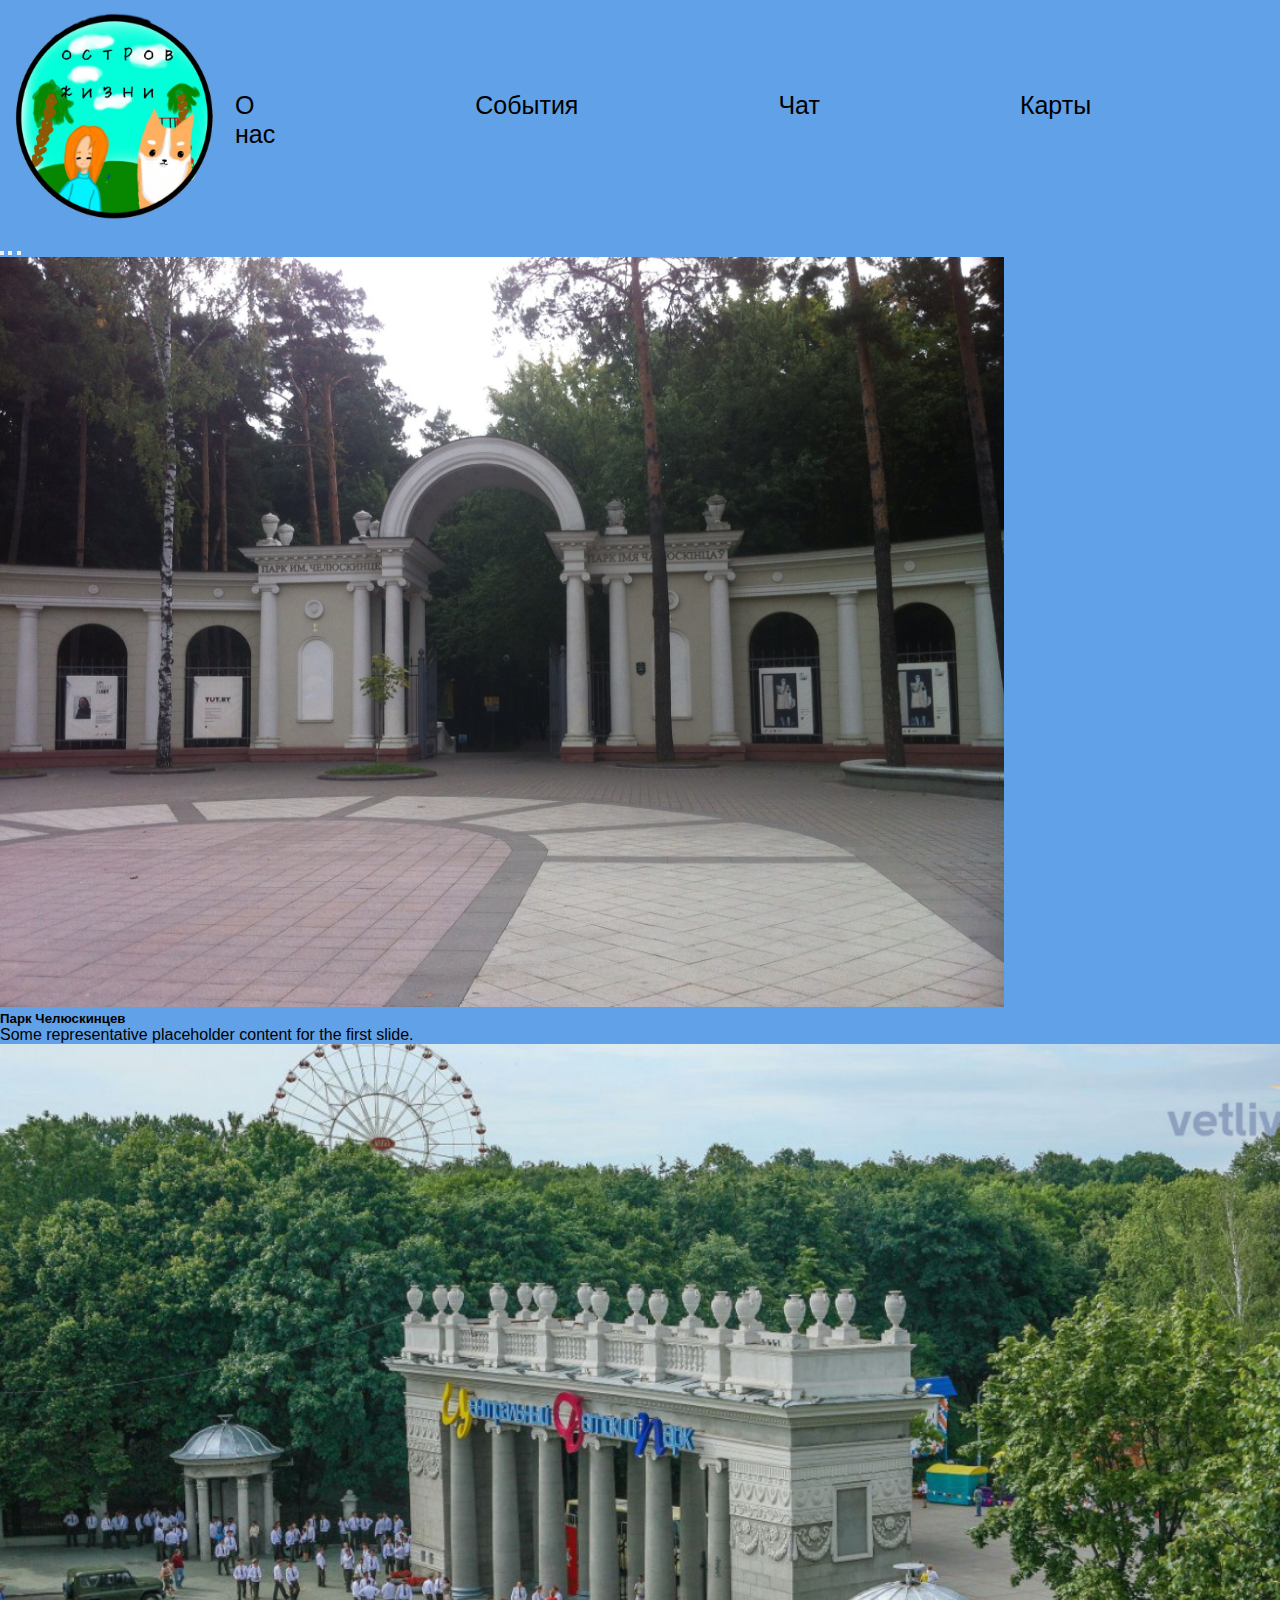
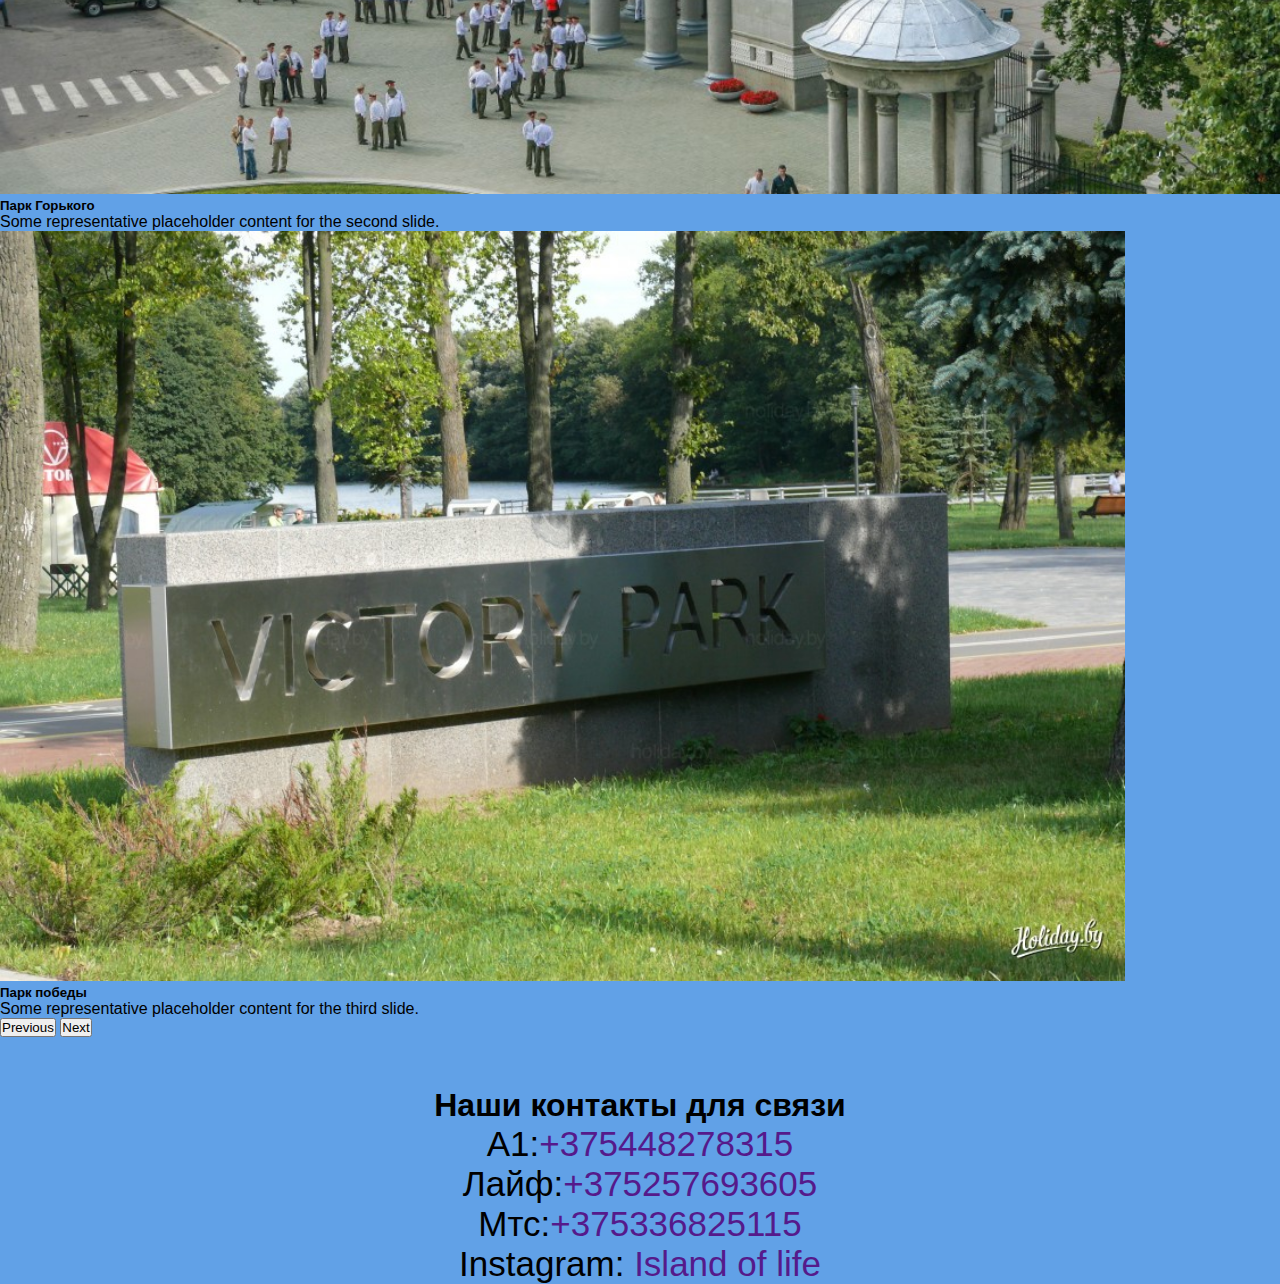
<file: index.html>
<!DOCTYPE html>
<html lang="en">

<head>
    <meta charset="UTF-8">
    <meta http-equiv="X-UA-Compatible" content="IE=edge">
    <meta name="viewport" content="width=device-width, initial-scale=1.0">
    <title>Document</title>
    <link href="https://cdn.jsdelivr.net/npm/bootstrap@5.1.3/dist/css/bootstrap.min.css" rel="stylesheet" integrity="sha384-1BmE4kWBq78iYhFldvKuhfTAU6auU8tT94WrHftjDbrCEXSU1oBoqyl2QvZ6jIW3" crossorigin="anonymous">
    <link rel="preconnect" href="https://fonts.googleapis.com">
<link rel="preconnect" href="https://fonts.gstatic.com" crossorigin>
<link rel="preconnect" href="https://fonts.googleapis.com">
<link rel="preconnect" href="https://fonts.gstatic.com" crossorigin>
<link href="https://fonts.googleapis.com/css2?family=Raleway:wght@300;400;500;600&family=Roboto:wght@300&display=swap" rel="stylesheet">
<link rel="stylesheet" href="style.css">
</head>
<body>
    <header>
        <nav>
            <div class="logo"><img class="sob" src="images/abbb.jpg" alt=""></div>
            <ul>
                <li><a href="aboutus.html">О нас</a></li>
                <li><a href="events.html">События</a></li>
                <li><a href="chat.html">Чат</a></li>
                <li><a href="kart.html">Карты</a></li>
                <li><a href="volontery.html">Волонтёры</a></li>
                <li><a href="vhod.html">Вход</a></li>
            </ul>
        </nav>
    </header>
    <div class="container">
    <div id="carouselExampleDark" class="carousel carousel-dark slide" data-bs-ride="carousel">
        <div class="carousel-indicators">
          <button type="button" data-bs-target="#carouselExampleDark" data-bs-slide-to="0" class="active" aria-current="true" aria-label="Slide 1"></button>
          <button type="button" data-bs-target="#carouselExampleDark" data-bs-slide-to="1" aria-label="Slide 2"></button>
          <button type="button" data-bs-target="#carouselExampleDark" data-bs-slide-to="2" aria-label="Slide 3"></button>
        </div>
        <div class="carousel-inner">
          <div class="carousel-item active" data-bs-interval="10000">
            <img src="images/cheluskinets.jpg" class="d-block w-100" alt="...">
            <div class="carousel-caption d-none d-md-block">
              <h5>Парк Челюскинцев</h5>
              <p>Some representative placeholder content for the first slide.</p>
            </div>
          </div>
          <div class="carousel-item" data-bs-interval="2000">
            <img src="images/gorki.jpg" class="d-block w-100" alt="...">
            <div class="carousel-caption d-none d-md-block">
              <h5>Парк Горького</h5>
              <p>Some representative placeholder content for the second slide.</p>
            </div>
          </div>
          <div class="carousel-item">
            <img src="images/pobedypark.jpg" class="d-block w-100" alt="...">
            <div class="carousel-caption d-none d-md-block">
              <h5>Парк победы</h5>
              <p>Some representative placeholder content for the third slide.</p>
            </div>
          </div>
        </div>
        <button class="carousel-control-prev" type="button" data-bs-target="#carouselExampleDark" data-bs-slide="prev">
          <span class="carousel-control-prev-icon" aria-hidden="true"></span>
          <span class="visually-hidden">Previous</span>
        </button>
        <button class="carousel-control-next" type="button" data-bs-target="#carouselExampleDark" data-bs-slide="next">
          <span class="carousel-control-next-icon" aria-hidden="true"></span>
          <span class="visually-hidden">Next</span>
        </button>
      </div>
    </div>
    <footer>
    <h1>Наши контакты для связи</h1>
    <p>A1:<a href="">+375448278315</a> </p>
    <p>Лайф:<a href="">+375257693605</a></p>
    <p>Мтс:<a href="">+375336825115</a></p>
    <p>Instagram: <a href="">Island of life </a></p>
</footer>







    <script src="https://cdn.jsdelivr.net/npm/bootstrap@5.1.3/dist/js/bootstrap.bundle.min.js" integrity="sha384-ka7Sk0Gln4gmtz2MlQnikT1wXgYsOg+OMhuP+IlRH9sENBO0LRn5q+8nbTov4+1p" crossorigin="anonymous"></script>
</body>




</html>
</file>
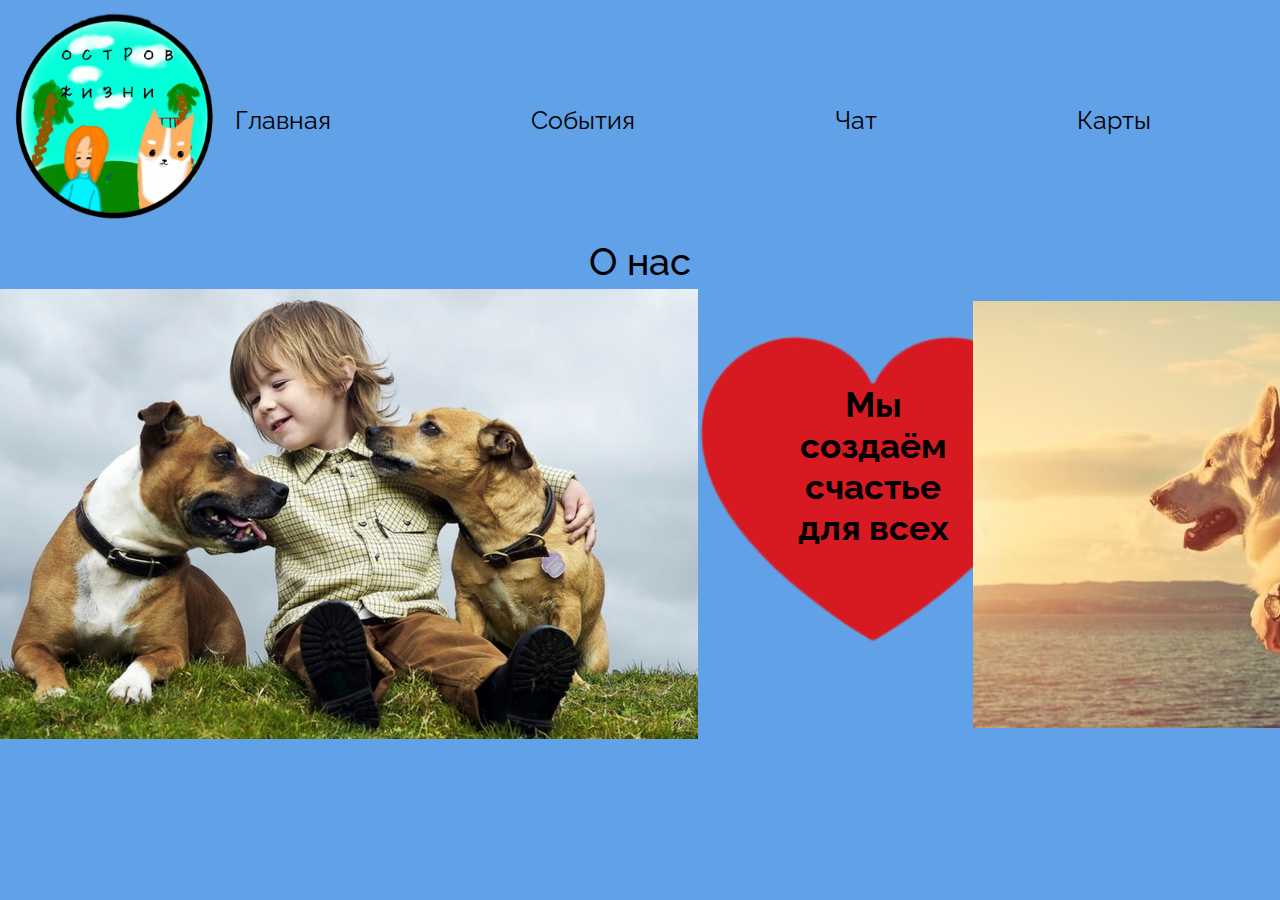
<file: aboutus.html>
<!DOCTYPE html>
<html lang="en">
<head>
    <meta charset="UTF-8">
    <meta http-equiv="X-UA-Compatible" content="IE=edge">
    <meta name="viewport" content="width=device-width, initial-scale=1.0">
    <title>Document</title>
    <link rel="preconnect" href="https://fonts.googleapis.com">
<link rel="preconnect" href="https://fonts.gstatic.com" crossorigin>
<link href="https://fonts.googleapis.com/css2?family=Raleway:wght@300;400;500;600&family=Roboto:wght@300&display=swap" rel="stylesheet"> 
    <link rel="stylesheet" href="aboutus.css">
</head>
<body>
    <header>
        <nav>
            <div class="logo"><img class="sob" src="images/abbb.jpg" alt=""></div>
            <ul>
                <li><a href="index.html">Главная</a></li>
                <li><a href="events.html">События</a></li>
                <li><a href="chat.html">Чат</a></li>
                <li><a href="#">Карты</a></li>
                <li><a href="volontery.html">Волонтёры</a></li>
            </ul>
        </nav>
    </header>
    <main>
        <h1>О нас</h1>
        <div class="flex-wrapper">
        <img src="images/sobakde.jpg" alt="">
        <div class="hea">
        <h2>Мы создаём счастье для всех</h2>
    </div>
        <img class="right" src="images/happy.jpg" alt="">
    </div>
    </main>
</body>
</html>
</file>
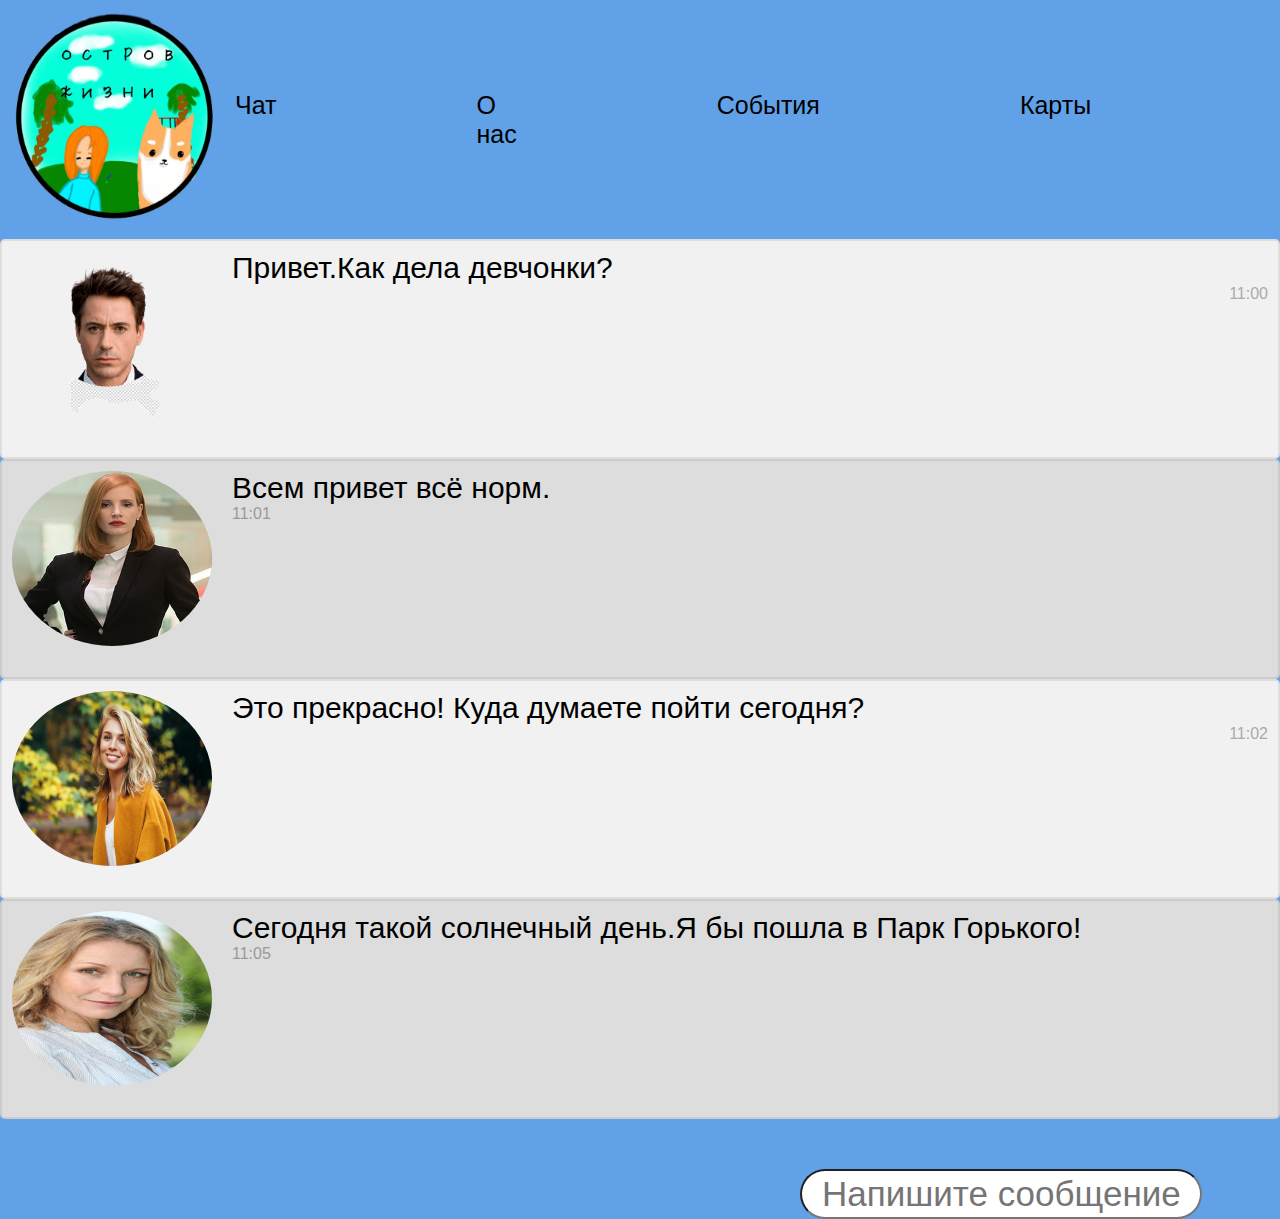
<file: chat.html>
<!DOCTYPE html>
<html lang="ru">
<head>
    <meta charset="UTF-8">
    <meta name="viewport" content="width=device-width, initial-scale=1.0">
    <meta http-equiv="X-UA-Compatible" content="ie=edge">
    <link rel="stylesheet" href="https://stackpath.bootstrapcdn.com/bootstrap/4.2.1/css/bootstrap.min.css" integrity="sha384-GJzZqFGwb1QTTN6wy59ffF1BuGJpLSa9DkKMp0DgiMDm4iYMj70gZWKYbI706tWS" crossorigin="anonymous">
    <title>Chat</title>
    <link rel="stylesheet" href="chat.css">
</head>
<body>
    <header>
        <nav>
            <div class="logo"><img class="sob" src="images/abbb.jpg" alt=""></div>
            <ul>
                <li><a href="index.html">Чат</a></li>
                <li><a href="aboutus.html">О нас</a></li>
                <li><a href="events.html">События</a></li>
                <li><a href="kart.html">Карты</a></li>
                <li><a href="volontery.html">Волонтёры</a></li>
            </ul>
        </nav>
    </header>
    <div class="container">
        <img class="ava" src="images/ava.png" alt="Avatar">
        <p>Привет.Как дела девчонки?</p>
        <span class="time-right">11:00</span>
      </div>
      
      <div class="container darker">
        <img class="ava" src="images/opopop.jpg" alt="Avatar" class="right">
        <p>Всем привет всё норм.</p>
        <span class="time-left">11:01</span>
      </div>
      
      <div class="container">
        <img class="ava" src="images/tetya.png" alt="Avatar">
        <p>Это прекрасно! Куда думаете пойти сегодня?</p>
        <span class="time-right">11:02</span>
      </div>
      
      <div class="container darker">
        <img class="ava" src="images/pepa.jpg" alt="Avatar" class="right">
        <p>Сегодня такой солнечный день.Я бы пошла в Парк Горького!</p>
        <span class="time-left">11:05</span>
      </div>
      <input type="text" placeholder="Напишите сообщение">
</body>
</file>
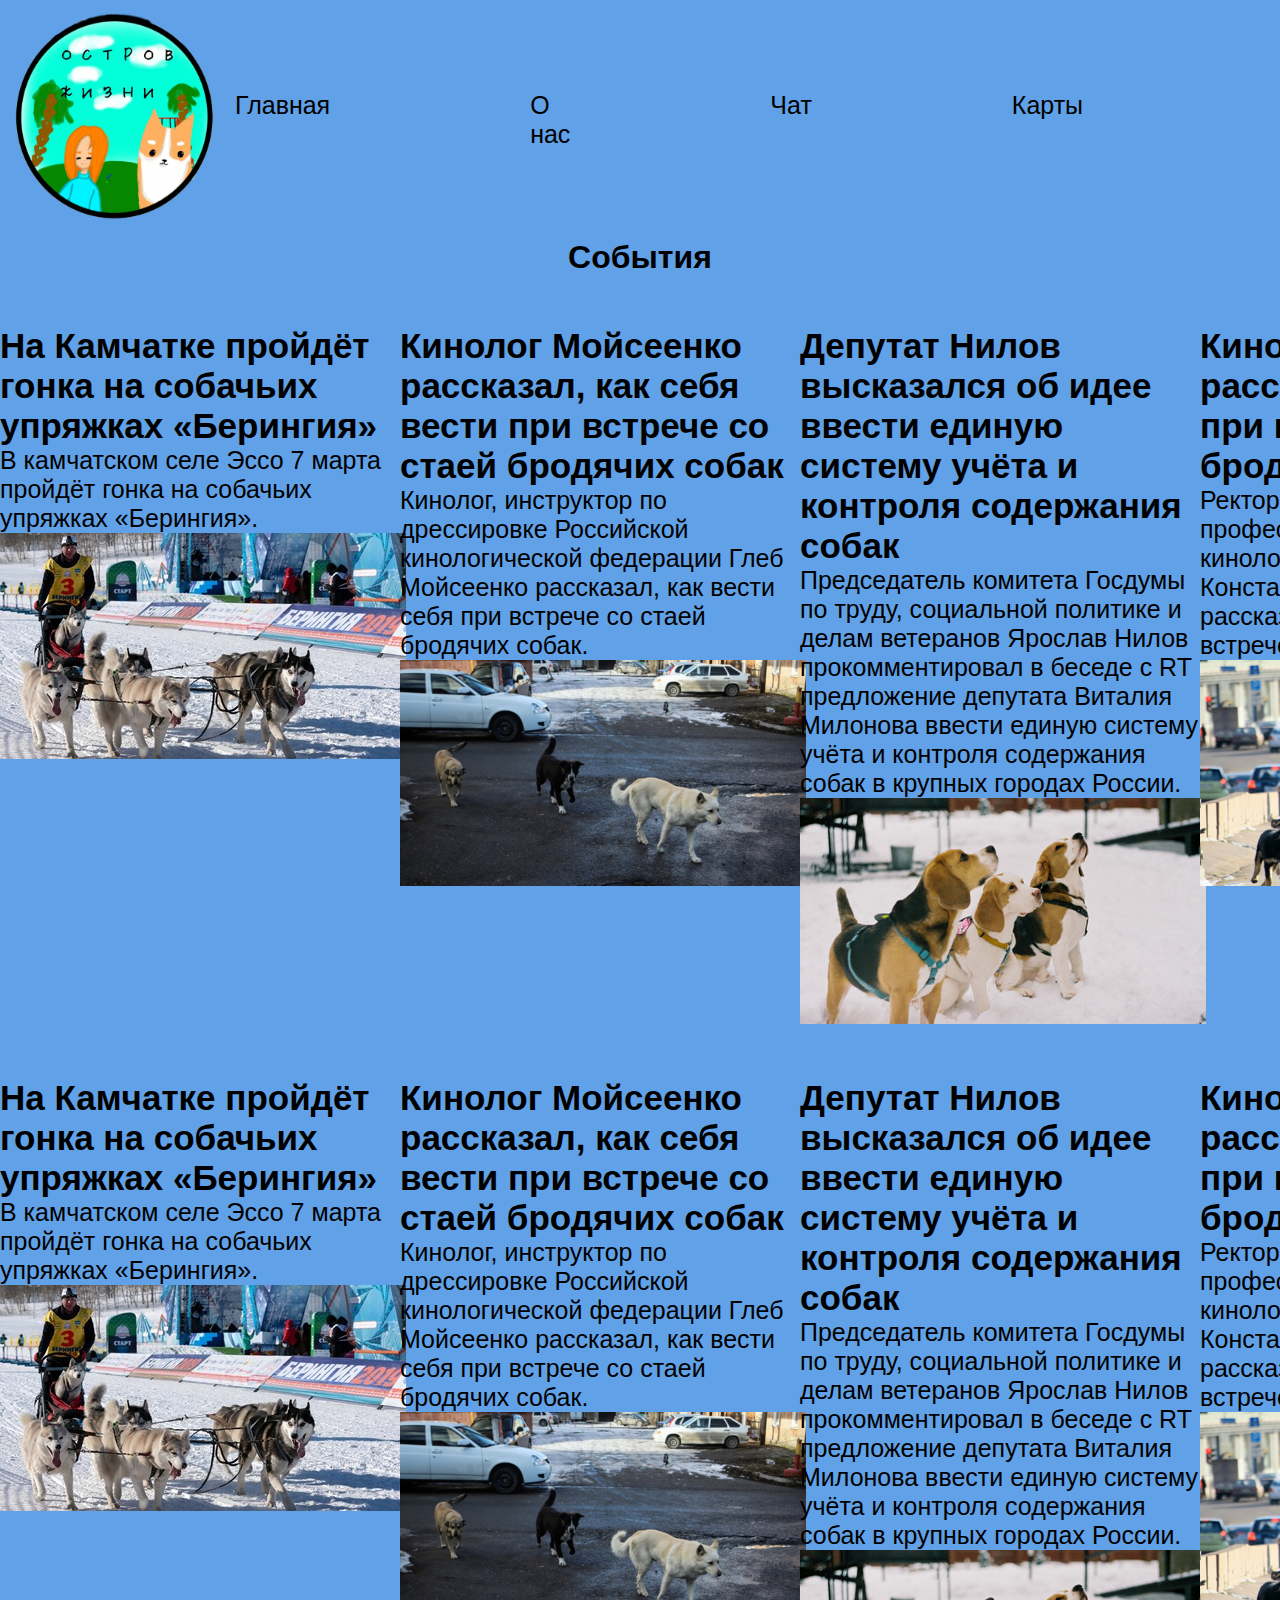
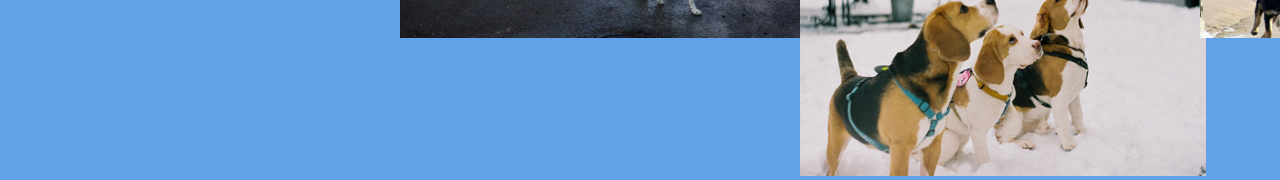
<file: events.html>
<!DOCTYPE html>
<html lang="en">
<head>
    <meta charset="UTF-8">
    <meta http-equiv="X-UA-Compatible" content="IE=edge">
    <meta name="viewport" content="width=device-width, initial-scale=1.0">
    <title>Document</title>
    <link rel="stylesheet" href="events.css">
</head>
<body>
    <header>
        <nav>
            <div class="logo"><img class="sob" src="images/abbb.jpg" alt=""></div>
            <ul>
                <li><a href="index.html">Главная</a></li>
                <li><a href="aboutus.html">О нас</a></li>
                <li><a href="chat.html">Чат</a></li>
                <li><a href="kart.html">Карты</a></li>
                <li><a href="volontery.html">Волонтёры</a></li>
                <li><a href="vhod.html">Вход</a></li>
            </ul>
        </nav>
    </header>
    <main>
        <h1>События</h1>
    <div class="container">
        <div class="row">
            <div class="col">
                <h3>На Камчатке пройдёт гонка на собачьих упряжках «Берингия»</h3>
                <p>В камчатском селе Эссо 7 марта пройдёт гонка на собачьих упряжках «Берингия».</p>
                <img src="images/kamchatcka.jpg" alt="">
            </div>
            <div class="col">
                <h3>Кинолог Мойсеенко рассказал, как себя вести при встрече со стаей бродячих собак</h3>
                <p>Кинолог, инструктор по дрессировке Российской кинологической федерации Глеб Мойсеенко рассказал, как вести себя при встрече со стаей бродячих собак.</p>
                <img src="images/brodya.png" alt="">
            </div>
            <div class="col">
                <h3>Депутат Нилов высказался об идее ввести единую систему учёта и контроля содержания собак</h3>
                <p>Председатель комитета Госдумы по труду, социальной политике и делам ветеранов Ярослав Нилов прокомментировал в беседе с RT предложение депутата Виталия Милонова ввести единую систему учёта и контроля содержания собак в крупных городах России.</p>
                <img src="images/ggdgdfgdgdf.jpeg" alt="">
            </div>
            <div class="col">
                <h3>Кинолог Карапетьянц рассказал, что делать при встрече со стаей бродячих собак</h3>
                <p>Ректор Первого профессионального кинологического института Константин Карапетьянц рассказал, что делать при встрече со стаей бродячих собак.</p>
                <img src="images/dgdgdfggdgdf.png" alt="">
            </div>
        </div>
    </div>
    <div class="container">
        <div class="row">
            <div class="col">
                <h3>На Камчатке пройдёт гонка на собачьих упряжках «Берингия»</h3>
                <p>В камчатском селе Эссо 7 марта пройдёт гонка на собачьих упряжках «Берингия».</p>
                <img src="images/kamchatcka.jpg" alt="">
            </div>
            <div class="col">
                <h3>Кинолог Мойсеенко рассказал, как себя вести при встрече со стаей бродячих собак</h3>
                <p>Кинолог, инструктор по дрессировке Российской кинологической федерации Глеб Мойсеенко рассказал, как вести себя при встрече со стаей бродячих собак.</p>
                <img src="images/brodya.png" alt="">
            </div>
            <div class="col">
                <h3>Депутат Нилов высказался об идее ввести единую систему учёта и контроля содержания собак</h3>
                <p>Председатель комитета Госдумы по труду, социальной политике и делам ветеранов Ярослав Нилов прокомментировал в беседе с RT предложение депутата Виталия Милонова ввести единую систему учёта и контроля содержания собак в крупных городах России.</p>
                <img src="images/ggdgdfgdgdf.jpeg" alt="">
            </div>
            <div class="col">
                <h3>Кинолог Карапетьянц рассказал, что делать при встрече со стаей бродячих собак</h3>
                <p>Ректор Первого профессионального кинологического института Константин Карапетьянц рассказал, что делать при встрече со стаей бродячих собак.</p>
                <img src="images/dgdgdfggdgdf.png" alt="">
            </div>
        </div>
    </div>
    </main>
    
</body>
</html>
</file>
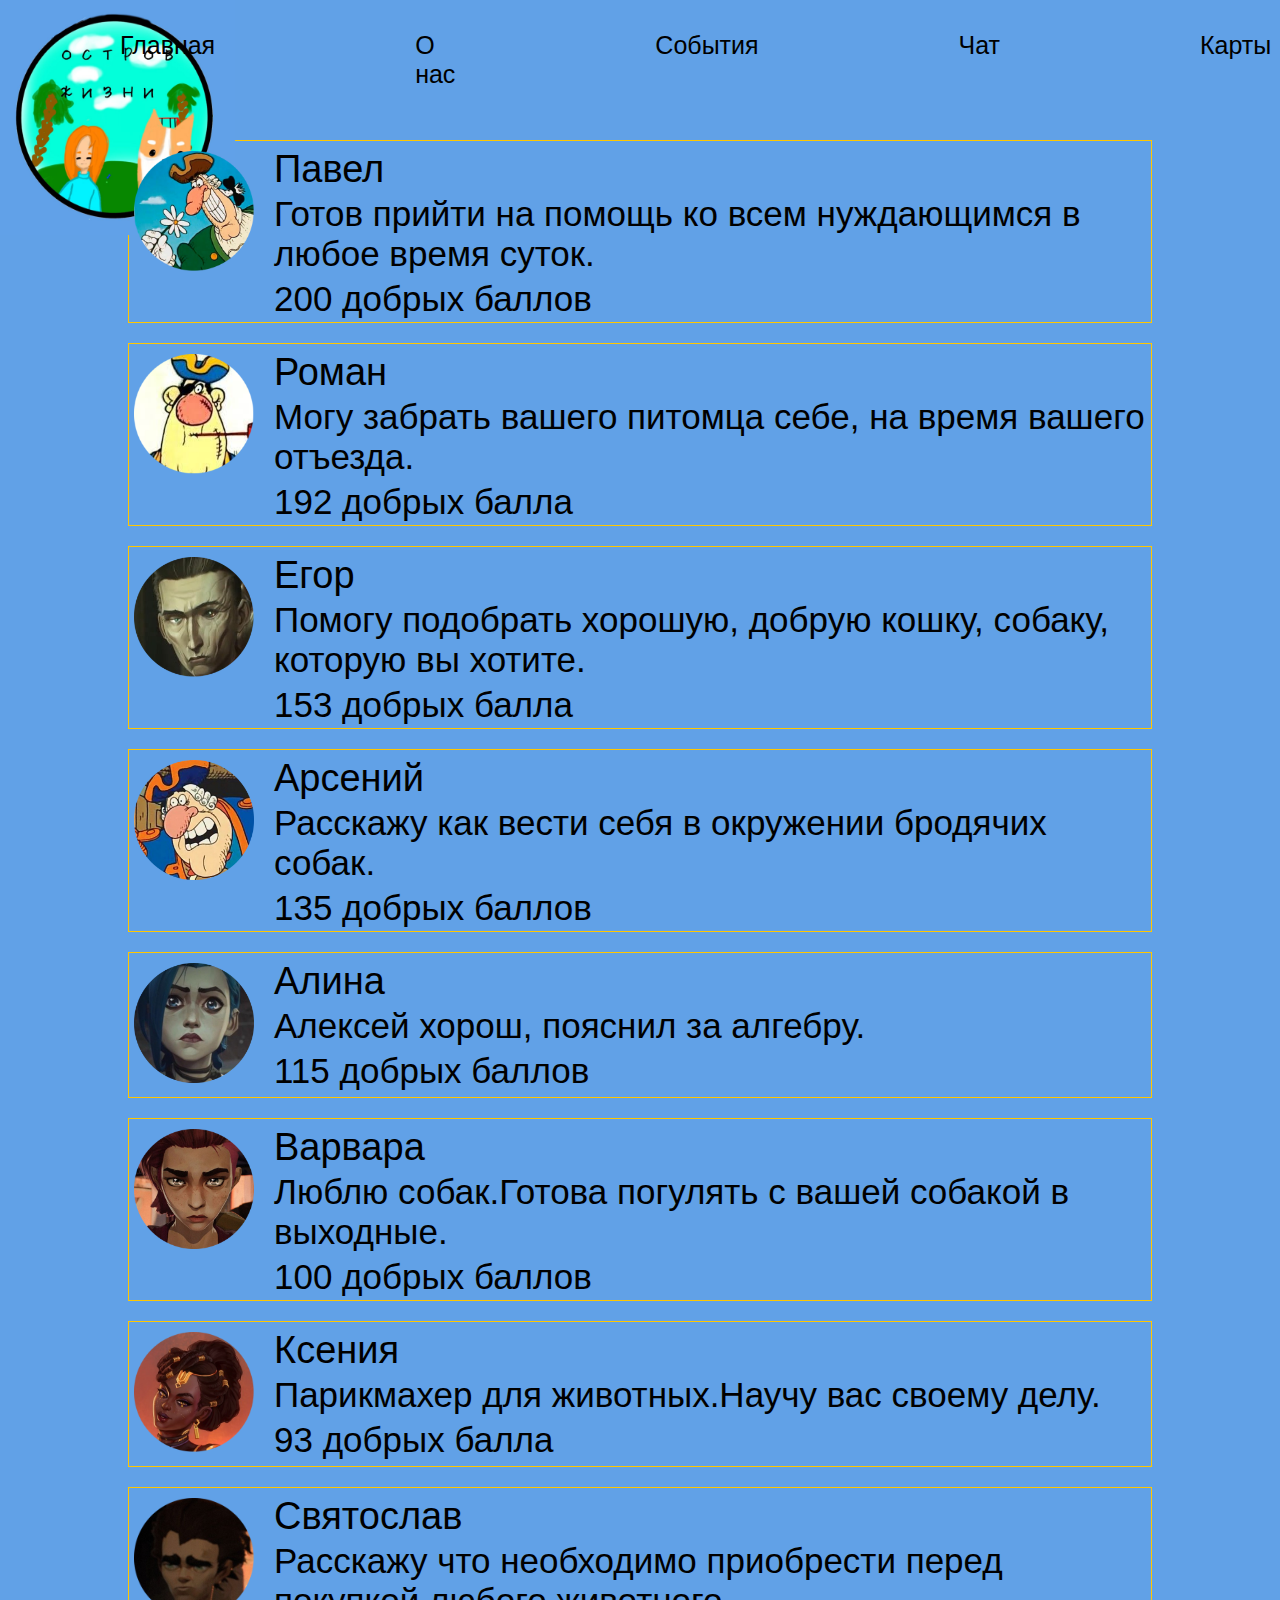
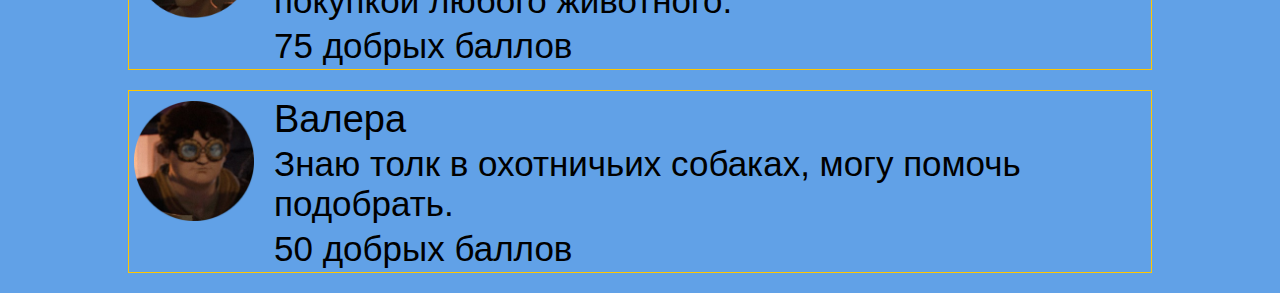
<file: volontery.html>
<!DOCTYPE html>
<html lang="en">
<head>
    <meta charset="UTF-8">
    <meta http-equiv="X-UA-Compatible" content="IE=edge">
    <meta name="viewport" content="width=device-width, initial-scale=1.0">
    <title>Document</title>
    <link rel="stylesheet" href="volontery.css">
</head>
<body>
    <header>
        <nav>
            <div class="logo"><img class="sob" src="images/abbb.jpg" alt=""></div>
            <ul>
                <li><a href="index.html">Главная</a></li>
                <li><a href="aboutus.html">О нас</a></li>
                <li><a href="events.html">События</a></li>
                <li><a href="chat.html">Чат</a></li>
                <li><a href="kart.html">Карты</a></li>
            </ul>
        </nav>
    </header>   
            
            <div class="container">
                    <div id="reviews">
                        <div class="review">
                            <div class="picture">
                                <img class="logo" src="images/folt.png" alt="">
                            </div>
                            <div class="about">
                                <h2>Павел</h2>
                                <p>Готов прийти на помощь ко всем нуждающимся в любое время суток.</p>
                                <p class="date">200 добрых баллов</p>
                            </div>
                        </div>
                        <div class="review">
                            <div class="picture">
                                <img class="logo" src="images/bons.png" alt="">
                            </div>
                            <div class="about">
                                <h2>Роман</h2>
                                <p>Могу забрать вашего питомца себе, на время вашего отъезда.</p>
                                <p class="date">192 добрых балла</p>
                            </div>
                        </div>
                        <div class="review">
                            <div class="picture">
                                <img class="logo" src="images/silko.png" alt="">
                            </div>
                            <div class="about">
                                <h2>Егор</h2>
                                <p>Помогу подобрать хорошую, добрую кошку, собаку, которую вы хотите. </p>
                                <p class="date">153 добрых балла</p>
                            </div>
                        </div>
                        <div class="review">
                            <div class="picture">
                                <img class="logo" src="images/silver.png" alt="">
                            </div>
                            <div class="about">
                                <h2>Арсений</h2>
                                <p>Расскажу как вести себя в окружении бродячих собак.</p>
                                <p class="date">135 добрых баллов</p>
                            </div>
                        </div>
                        <div class="review">
                            <div class="picture">
                                <img class="logo" src="images/malaya.png" alt="">
                            </div>
                            <div class="about">
                                <h2>Алина</h2>
                                <p>Алексей хорош, пояснил за алгебру.</p>
                                <p class="date">115 добрых баллов</p>
                            </div>
                        </div>
                        <div class="review">
                            <div class="picture">
                                <img class="logo" src="images/starshaya.png" alt="">
                            </div>
                            <div class="about">
                                <h2>Варвара</h2>
                                <p>Люблю собак.Готова погулять с вашей собакой в выходные.</p>
                                <p class="date">100 добрых баллов</p>
                            </div>
                        </div>
                        <div class="review">
                            <div class="picture">
                                <img class="logo" src="images/krasa.png" alt="">
                            </div>
                            <div class="about">
                                <h2>Ксения</h2>
                                <p>Парикмахер для животных.Научу вас своему делу.</p>
                                <p class="date">93 добрых балла</p>
                            </div>
                        </div>
                        <div class="review">
                            <div class="picture">
                                <img class="logo" src="images/mylo.png" alt="">
                            </div>
                            <div class="about">
                                <h2>Святослав</h2>
                                <p>Расскажу что необходимо приобрести перед покупкой любого животного.</p>
                                <p class="date">75 добрых баллов</p>
                            </div>
                        </div>
                        <div class="review">
                            <div class="picture">
                                <img class="logo" src="images/lolik.png" alt="">
                            </div>
                            <div class="about">
                                <h2>Валера</h2>
                                <p>Знаю толк в охотничьих собаках, могу помочь подобрать.</p>
                                <p class="date">50 добрых баллов</p>
                            </div>
                        </div>
                    </div>
                    </div>
      

    
</body>
</html>
</file>
<file: style.css>
*{
    margin: 0;
    padding: 0;
    box-sizing: border-box;
}

body{
    font-family: 'Poppins', sans-serif;
    background-color: #61a1e7;
}


.container{
    max-width: 1280px;
    margin: auto;
}

header{
    background-color: #61a1e7;
}

ul{
    list-style: none;
    display: flex;
    justify-content: space-between;
}

li a{
    text-decoration: none;
    margin-right: 200px;
    color: black;
    font-size: 25px;
}

nav{
    display:flex;
    justify-content: space-between;
    align-items: center;
}

.sob{
    width: 235px;
    height: 235px;
}

.d-block{
    height: 750px;
}

h1{
    text-align: center;
    margin-top: 50px;
}

footer p{
    font-size: 35px;
    text-align:center;
}

footer p a{
    text-decoration: none;
}
</file>
<file: aboutus.css>
*{
    margin: 0;
    padding: 0;
    box-sizing: border-box;
}

body{
    font-family: 'Raleway', sans-serif;
    background-color: #61a1e7;
}

header{
    background-color: #61a1e7;
}

ul{
    list-style: none;
    display: flex;
    justify-content: space-between;
}

li a{
    text-decoration: none;
    margin-right: 200px;
    color: black;
    font-size: 25px;
}

nav{
    display:flex;
    justify-content: space-between;
    align-items: center;
}

.sob{
    width: 235px;
    height: 235px;
}

h1{
    font-weight: 500;
    font-size: 38px;
    text-align: center;
}

.flex-wrapper{
    display: flex;
    justify-content: space-between;
    align-items: center;
}

h2{
    font-size: 35px;
    width: 200px;
    text-align: center;
}

.hea{
    background-image: url(images/heart.png);
    background-repeat: no-repeat;
    background-size: 350px;
    width:400px;
    height: 410px;
    padding-top: 50px;
    padding-left: 75px;
    margin-top: 50px;
}
</file>
<file: chat.css>
.container {
    border: 2px solid #dedede;
    background-color: #f1f1f1;
    border-radius: 5px;
    padding: 10px;
    margin: 10px 0;
    margin: auto;
    height: 220px;
}

/* Darker chat container */
.darker {
    border-color: #ccc;
    background-color: #ddd;
}

/* Clear floats */
.container::after {
    content: "";
    clear: both;
    display: table;
}

/* Style images */
.container img {
    float: left;
    max-width: 200px;
    width: 100%;
    margin-right: 20px;
    border-radius: 50%;
}

/* Style the right image */
.container img.right {
    float: right;
    margin-left: 20px;
    margin-right:0;
}

/* Style time text */
.time-right {
    float: right;
    color: #aaa;
}

/* Style time text */
.time-left {
    float: left;
    color: #999;
}

p{
    font-size: 30px;
}

*{
    margin: 0;
    padding: 0;
    box-sizing: border-box;
}

body{
    font-family: 'Poppins', sans-serif;
    background-color: #61a1e7;
}


.container{
    max-width: 1280px;
    margin: auto;
}

header{
    background-color: #61a1e7;
}

ul{
    list-style: none;
    display: flex;
    justify-content: space-between;
}

li a{
    text-decoration: none;
    margin-right: 200px;
    color: black;
    font-size: 25px;
}

nav{
    display:flex;
    justify-content: space-between;
    align-items: center;
}

.sob{
    width: 235px;
    height: 235px;
}

.ava{
    width: 135px;
    height: 175px;
}
 

input{
    max-height: 50px;
    width: 402px;
    font-size: 35px;
    border-radius: 25px;
    margin-left: 800px;
    margin-top: 50px;
    padding: 10px 20px;
}
</file>
<file: events.css>
*{
    margin: 0;
    padding: 0;
    box-sizing: border-box;
}

body{
    font-family: 'Poppins', sans-serif;
    background-color: #61a1e7;
}


.container{
    max-width: 1280px;
    margin: auto;
}

header{
    background-color: #61a1e7;
}

ul{
    list-style: none;
    display: flex;
    justify-content: space-between;
}

li a{
    text-decoration: none;
    margin-right: 200px;
    color: black;
    font-size: 25px;
}

nav{
    display:flex;
    justify-content: space-between;
    align-items: center;
}

.sob{
    width: 235px;
    height: 235px;
}

.container{
    
    margin: auto;
    max-width: 1780px;
}

.row{
    display: flex;
    justify-content: space-between;
    margin-top: 50px;
    align-items: flex-start;
}

.col{
    max-width: 400px;
}

h1{
    text-align: center;
}

h3{
    font-size: 35px;
}

p{
    font-size: 25px;
}
</file>
<file: volontery.css>
*{
    margin: 0;
    padding: 0;
    box-sizing: border-box;
}

body{
    font-family: 'Poppins', sans-serif;
    background-color: #61a1e7;
}


.container{
    max-width: 1280px;
    margin: auto;
}

header{
    background-color: #61a1e7;
}

ul{
    list-style: none;
    display: flex;
    justify-content: space-between;
}

li a{
    text-decoration: none;
    margin-right: 200px;
    color: black;
    font-size: 25px;
}

nav{
    display:flex;
    justify-content: space-between;
    align-items: center;
}

.sob{
    width: 235px;
    height: 235px;
}



#reviews .review{
    display: flex;
    margin-top: 20px;
    margin-bottom: 20px;
    border:  1px solid #FFC700;
    max-width: 80%;
    margin-right: auto;
    margin-left: auto ;
}

#reviews .picture{
    margin-top: 10px;
    margin-bottom: 10px;
    margin-left: 5px;
}

#reviews .about{
    margin-left: 20px;
}

#reviews .date{
    margin-top: 5px;
    font-weight: medium ;
}

#reviews h2{
    font-family: 'Inter', sans-serif;
    font-weight: 400;
    margin-top: 7px;
    margin-bottom: 3px;
    font-size: 38px;
}

#reviews p{
    font-family: 'Inter', sans-serif;
    font-weight: 300;
    margin-bottom: 3px;
    font-size: 35px;
}

#link_2 .link{
    display: flex;
    justify-content: center;
}

#link_2 a{
    text-decoration: none;
    margin-left: 5px;
    margin-right: 5px;
    margin-top: 20px;
    margin-bottom: 10px;
    font-size: 20px;
    line-height: 18px;
    color: #000000;
    font-family: 'Inter', sans-serif;
    font-weight: 500;
}

#link_2 .back{
    margin-right: 15px;
    font-size: 15px;
    border-bottom:  1px solid #FFC700;
}

#link_2 .go{
    margin-left: 15px;
    font-size: 15px;
    border-bottom:  1px solid #FFC700;
}

footer{
    background: rgba(255, 199, 0, 0.4);
    border: 1px solid #000000;
    box-shadow: 0px 4px 4px rgba(0, 0, 0, 0.25);
}

.firma{
    display: flex;
    justify-content: space-between;
    align-items: center;
}

.firma{
    padding-top: 62px;
    padding-bottom: 62px;
}

.down a{
    font-style: normal;
    font-weight: normal;
    font-size: 24px;
    color: black;
}

.teach {
    display: inline-block;
    color: #000000;
    font-style: normal;
    font-weight: normal;
    font-size: 24px;
    margin-right: 30px;
    text-decoration: none;
}

.taught{
    display: flex;
    justify-content: space-between;
}

.logo{
    width: 120px;
    height: 120px;
}

@media(max-width:800px){
    .container{
        max-width: 90%;
    }
    #reviews h2{
        font-size: 20px;
    }
    #reviews .about{
        margin-left: 12px;
    }
}

@media(max-width:695px){
    #reviews h2{
        font-size: 17px;
    }
    #reviews p{
        font-size: 15px;
    }
}

@media(max-width: 570px){
    #reviews h2{
        font-size: 15px;
    }
    #reviews p{
        font-size: 13px;
    }
}

@media(max-width: 400px){
    #reviews h2{
        font-size: 15px;
        margin-top: 5px;
    }
    #reviews p{
        font-size: 11px;
    }
    
}
</file>
